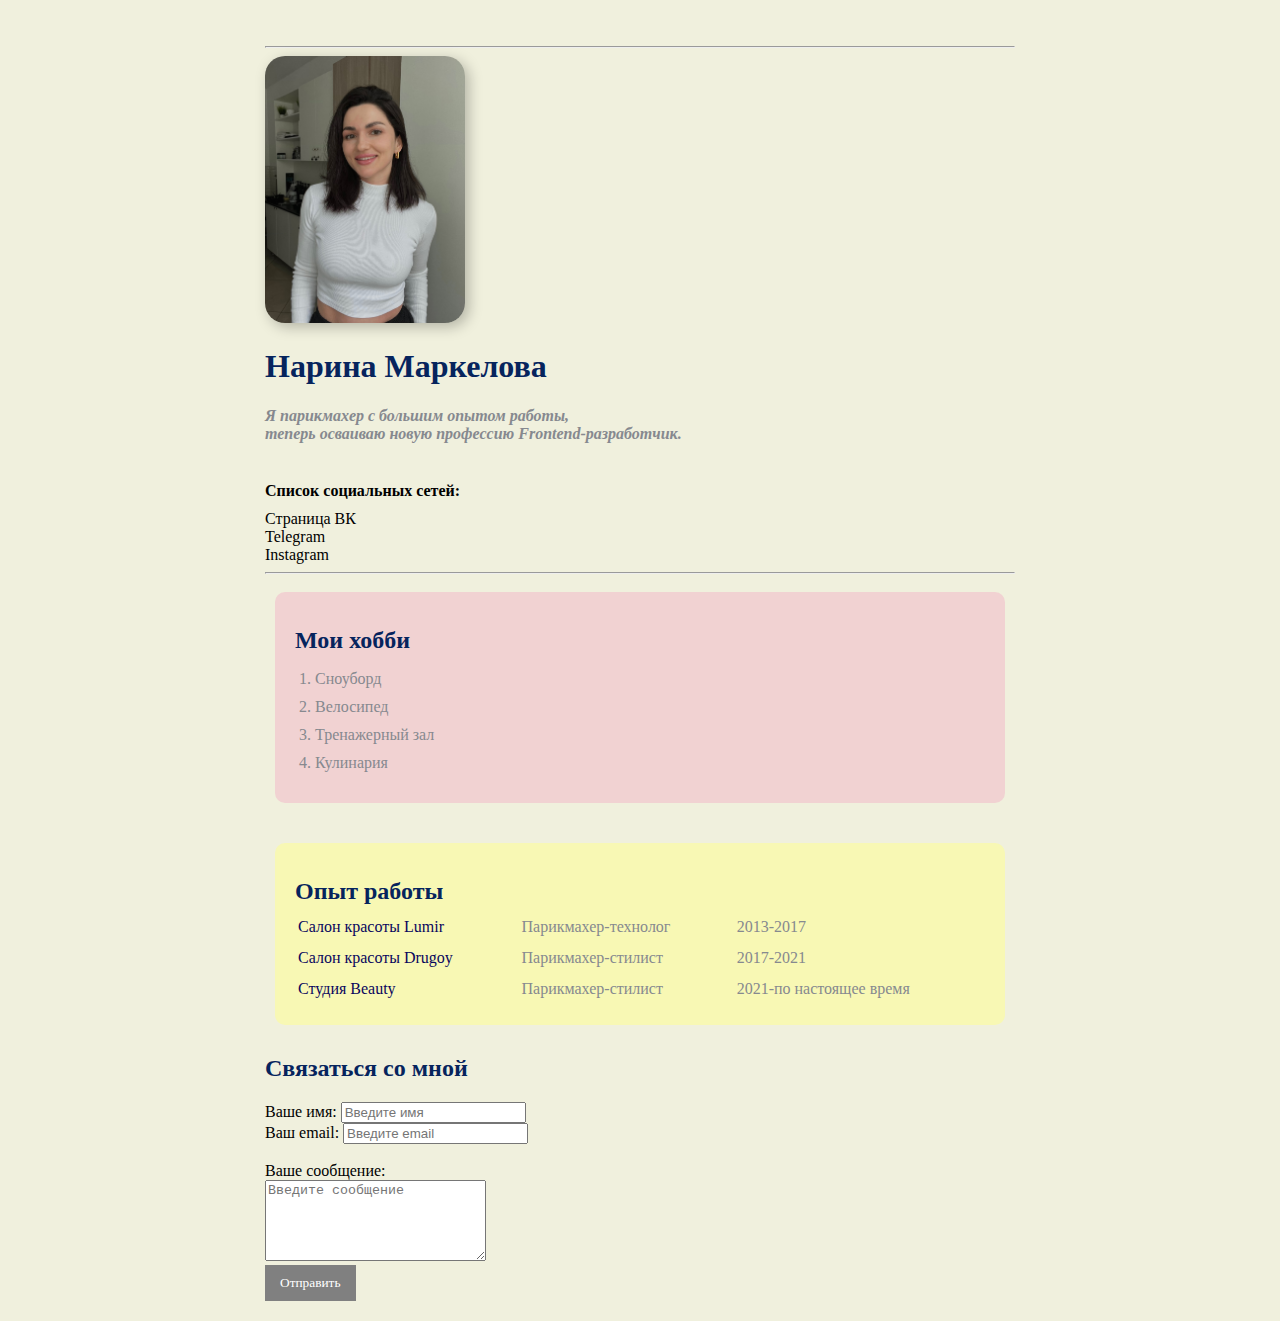
<file: index.html>
<!DOCTYPE html>
<html lang="en">
<head>
    <meta charset="UTF-8">
    <meta name="viewport" content="width=device-width, initial-scale=1.0">
    <meta description content="Это сайт-резюме Нарины Маркеловой">
    <meta keywords content="Narina, cv, Resume">
    <link rel="stylesheet" href="style.css">
    <title>Narina Resume</title>

</head>
<body>
    <div class="container">
    <div class="info">
    <hr>
    <img src="avatar.jpg" class="avatar">
    <div class="info-text">

    <h1>Нарина Маркелова</h1>
    <p><em>Я парикмахер с большим опытом работы,</em></p>
    <p><em> теперь осваиваю новую профессию Frontend-разработчик.</em></p>



<br>
<h4>Список социальных сетей:</h4>
    <a href="https://vk.com/nari0406">Страница ВК</a>

<br>
    <a href="https://web.telegram.org/a/">Telegram </a>
    <br>
    <a href="https://www.instagram.com/narina_markelova?igsh=MTlmZGx2ZmJkMzl2dw%3D%3D&utm_source=qr">Instagram</a>
<hr>
    </div>

<div class="card bg-red">
<h2>Мои хобби</h2>

<ol class="list">
    <li>Сноуборд</li>
    <li>Велосипед</li>
    <li>Тренажерный зал</li>
    <li>Кулинария</li>
    

</ol>
</div>

<div class="card bg-yellow">
<h2>Опыт работы</h2>
<table class="table" width="500">
    <!-- <thead>
<tr>
    <th>Название работы</th>
    <th>Должность</th>
    <th>Период работы</th>
</tr> -->
</thead>
<tbody>
<tr>
    <td>Салон красоты Lumir</td>
    <td>Парикмахер-технолог</td>
    <td>2013-2017</td>
</tr>
<tr>
    <td>Салон красоты Drugoy</td>
    <td>Парикмахер-стилист</td>
    <td>2017-2021</td>
</tr>
<tr>
    <td>Студия Beauty</td>
    <td>Парикмахер-стилист</td>
    <td>2021-по настоящее время</td>
</tr>
</tbody>
</table>
</div>


<h2>
    Связаться со мной
</h2>
<div>
    <label for="Name">Ваше имя:</label>
    <input type="Name" id="Name" placeholder="Введите имя">
</div>
<div>
    <label for="Email">Ваш email:</label>
    <input type="Email" id="Email" placeholder="Введите email">
</div>

    <div>
        <br>
        <label for="massage">Ваше сообщение:</label>
        
        <br>
        
        
        <textarea id="massage" cols="25" rows="5" placeholder="Введите сообщение"></textarea>
    </div>   

     <!-- <imput type="submit" value="Отправить форму"></imput> -->
  <button class="btn" type="submit">Отправить</button>



    
    
    </div> 
</body>
</html>
</file>
<file: style.css>
body{
    color: #000000;
    background-color: rgb(240, 240, 221);
}

h1{
   color: rgb(6, 36, 93); 
}
p{
    color: rgb(42, 42, 115);
}

table{
    color: rgb(9, 6, 93);
}

h2{
    color: rgb(6, 36, 93); 
}

li{
    color: rgb(9, 6, 93);  
}

.avatar {
    width: 200px;
    border-radius: 20px;
    box-shadow: 4px 4px 14px rgba(0, 0, 0, .25);
}
.container {
    max-width: 750px;
    margin: auto;
    padding-top: 30px;
}

a {
  color: #000;
  text-decoration: none;
}

a:hover {
  text-decoration: underline;
}

a:active {
  color: blue;
}

a:visited{
  color: gray;
}

  .card{
    border: 10px solid rgb(240, 240, 221);
    border-radius: 20px;
    padding: 15px 20px;
    margin-bottom: 20px;
  }  
  .card h2{
    margin-bottom: 10px;
  }

  .info{
    margin-bottom:20px;
  }

  @media (max-width: 650px) {
    .info {
        text-align: center;
    }
}

  .info-text p {
     font-style: italic;
     font-weight: bold;
     color: #86898f;
     margin: 0;
  }
  .info-text h4 {
    margin-bottom: 10px;
  }

  .bg-yellow{
    background: rgb(248, 248, 180);
  }

  .bg-red{
    background: rgb(241, 210, 210);
  }
    
.btn{
  background: grey;
  padding: 10px 15px;
  color: #fff;
  border: none;
  font-family: inherit;
  cursor: pointer;
}

.btn:hover {
  opacity: 0,8;
}

.list {
  padding: 0 20px;
}

.list li {
  color: #86898f;
  margin-bottom: 10px;
}

.table {
  width: 100%;
}

.table td {
  padding-bottom: 10px;
}

.table  td:nth-child(2), .table  td:nth-child(3) {
  color: #86898f;
}
</file>
